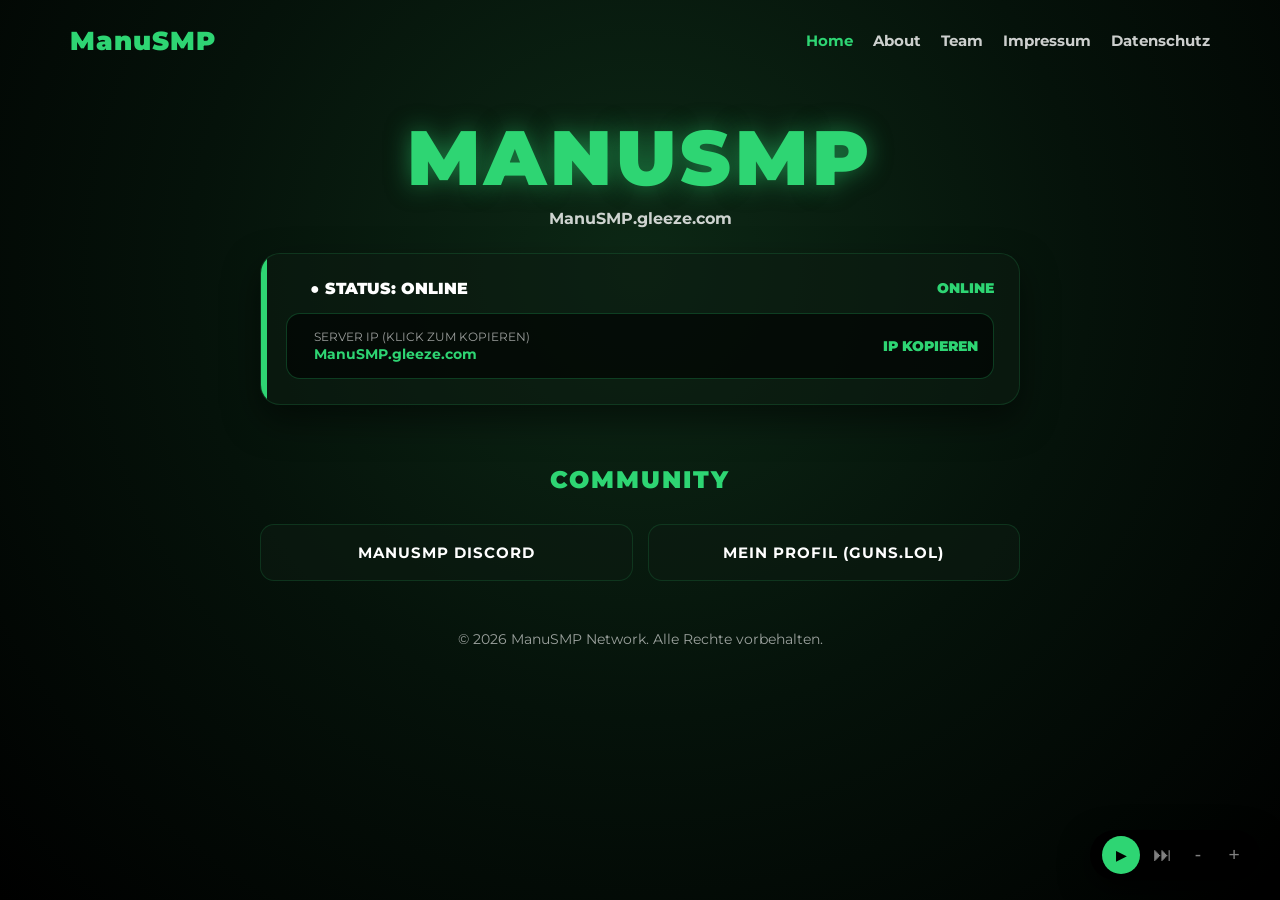
<file: index.html>
<!DOCTYPE html>
<html lang="de">
<head>
    <meta charset="UTF-8">
    <meta name="viewport" content="width=device-width, initial-scale=1.0">
    <title>ManuSMP - Home</title>
    <link rel="stylesheet" href="style.css">
    <link href="https://fonts.googleapis.com/css2?family=Montserrat:wght@400;700;900&display=swap" rel="stylesheet">
</head>
<body>

    <nav class="navbar">
        <a href="index.html" class="nav-logo">ManuSMP</a>
        <div class="nav-links">
            <a href="index.html" class="active">Home</a>
            <a href="about.html">About</a>
            <a href="team.html">Team</a>
            <a href="impressum.html">Impressum</a>
            <a href="datenschutz.html">Datenschutz</a>
        </div>
    </nav>

    <main class="main-content fade-in appear">
        <h1 class="hero-title">MANUSMP</h1>
        <p style="color: #ffffff; margin-bottom: 25px; font-weight: bold; opacity: 0.8;">ManuSMP.gleeze.com</p>

        <div class="server-card">
            <div style="display: flex; justify-content: space-between; margin-bottom: 15px; font-weight: 900;">
                <span style="color: var(--accent-green);">● STATUS: ONLINE</span>
                <span id="player-count">Lade...</span>
            </div>
            
            <div class="ip-box" id="ipBox">
                <div>
                    <p style="font-size: 0.75rem; opacity: 0.6; padding: 0;">SERVER IP (KLICK ZUM KOPIEREN)</p>
                    <span style="padding: 0;">ManuSMP.gleeze.com</span>
                </div>
                <span id="copy-status">IP KOPIEREN</span>
            </div>
        </div>

        <h2>COMMUNITY</h2>
        <div class="button-grid">
            <a href="https://discord.gg/U5wgCQCztr" target="_blank" class="glass-btn">MANUSMP DISCORD</a>
            <a href="https://guns.lol/sleepingsoul" target="_blank" class="glass-btn">MEIN PROFIL (GUNS.LOL)</a>
        </div>

        <footer>&copy; 2026 ManuSMP Network. Alle Rechte vorbehalten.</footer>
    </main>

    <script src="music-player.js"></script>

    <script>
        // API für Live-Spielerzahlen abfragen
        fetch('https://api.mcsrvstat.us/2/ManuSMP.gleeze.com')
            .then(response => response.json())
            .then(data => {
                const countSpan = document.getElementById('player-count');
                if(data.online && data.players) {
                    countSpan.innerText = data.players.online + " / " + data.players.max;
                } else {
                    countSpan.innerText = "0 / 100";
                }
            })
            .catch(() => {
                document.getElementById('player-count').innerText = "ONLINE";
            });

        // Der originale Reinflieg-Kopier-Effekt
        document.getElementById('ipBox').addEventListener('click', function() {
            navigator.clipboard.writeText('ManuSMP.gleeze.com').then(() => {
                // Erstelle das reinfliegende Element
                const alertBox = document.createElement('div');
                alertBox.innerText = 'IP ERFOLGREICH KOPIERT!';
                alertBox.style.position = 'fixed';
                alertBox.style.top = '20px';
                alertBox.style.right = '-300px';
                alertBox.style.background = '#2ed573';
                alertBox.style.color = '#000000';
                alertBox.style.padding = '15px 25px';
                alertBox.style.borderRadius = '10px';
                alertBox.style.fontFamily = "'Montserrat', sans-serif";
                alertBox.style.fontWeight = '900';
                alertBox.style.fontSize = '0.9rem';
                alertBox.style.boxShadow = '0 10px 25px rgba(46, 213, 115, 0.4)';
                alertBox.style.zIndex = '99999';
                alertBox.style.transition = 'right 0.5s cubic-bezier(0.175, 0.885, 0.32, 1.275)';
                
                document.body.appendChild(alertBox);
                
                // Einfliegen lassen
                setTimeout(() => { alertBox.style.right = '20px'; }, 100);
                
                // Ausfliegen und löschen nach 2.5 Sekunden
                setTimeout(() => {
                    alertBox.style.right = '-300px';
                    setTimeout(() => { alertBox.remove(); }, 500);
                }, 2500);
            });
        });
    </script>

</body>
</html>
</file>
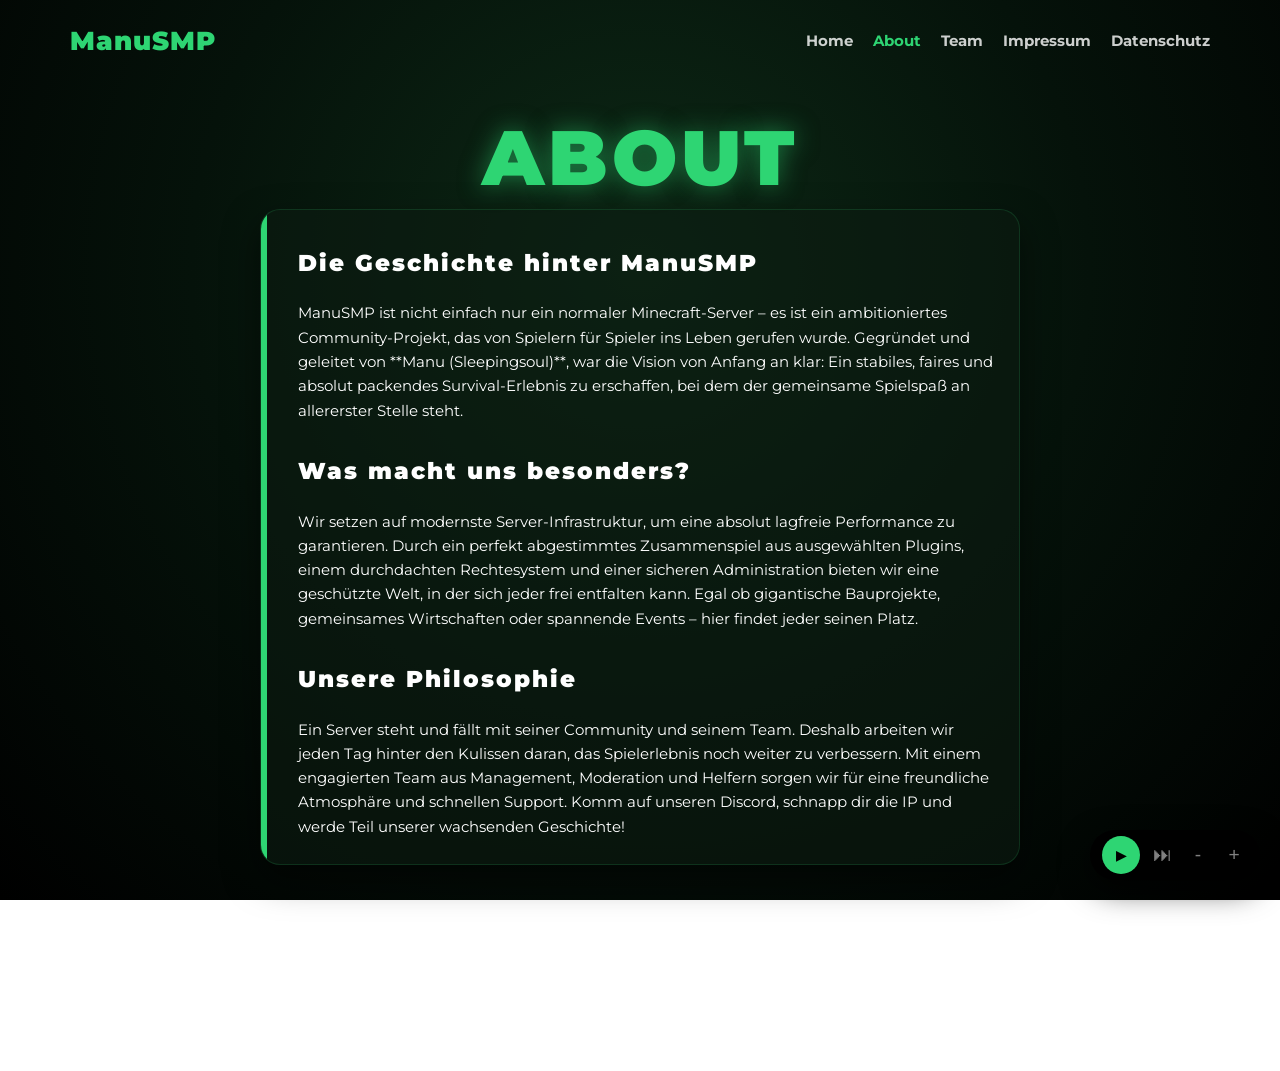
<file: about.html>
<!DOCTYPE html>
<html lang="de">
<head>
    <meta charset="UTF-8">
    <meta name="viewport" content="width=device-width, initial-scale=1.0">
    <title>ManuSMP - About</title>
    <link rel="stylesheet" href="style.css">
    <link href="https://fonts.googleapis.com/css2?family=Montserrat:wght@400;700;900&display=swap" rel="stylesheet">
</head>
<body>

    <nav class="navbar">
        <a href="index.html" class="nav-logo">ManuSMP</a>
        <div class="nav-links">
            <a href="index.html">Home</a>
            <a href="about.html" class="active">About</a>
            <a href="team.html">Team</a>
            <a href="impressum.html">Impressum</a>
            <a href="datenschutz.html">Datenschutz</a>
        </div>
    </nav>

    <main class="main-content fade-in appear">
        <h1 class="hero-title">ABOUT</h1>
        
        <div class="server-card" style="line-height: 1.6; font-size: 0.95rem;">
            <h2 style="margin-top: 10px;">Die Geschichte hinter ManuSMP</h2>
            <p>
                ManuSMP ist nicht einfach nur ein normaler Minecraft-Server – es ist ein ambitioniertes Community-Projekt, das von Spielern für Spieler ins Leben gerufen wurde. Gegründet und geleitet von **Manu (Sleepingsoul)**, war die Vision von Anfang an klar: Ein stabiles, faires und absolut packendes Survival-Erlebnis zu erschaffen, bei dem der gemeinsame Spielspaß an allererster Stelle steht.
            </p>
            
            <h2 style="margin-top: 30px;">Was macht uns besonders?</h2>
            <p>
                Wir setzen auf modernste Server-Infrastruktur, um eine absolut lagfreie Performance zu garantieren. Durch ein perfekt abgestimmtes Zusammenspiel aus ausgewählten Plugins, einem durchdachten Rechtesystem und einer sicheren Administration bieten wir eine geschützte Welt, in der sich jeder frei entfalten kann. Egal ob gigantische Bauprojekte, gemeinsames Wirtschaften oder spannende Events – hier findet jeder seinen Platz.
            </p>
            
            <h2 style="margin-top: 30px;">Unsere Philosophie</h2>
            <p>
                Ein Server steht und fällt mit seiner Community und seinem Team. Deshalb arbeiten wir jeden Tag hinter den Kulissen daran, das Spielerlebnis noch weiter zu verbessern. Mit einem engagierten Team aus Management, Moderation und Helfern sorgen wir für eine freundliche Atmosphäre und schnellen Support. Komm auf unseren Discord, schnapp dir die IP und werde Teil unserer wachsenden Geschichte!
            </p>
        </div>

        <footer>&copy; 2026 ManuSMP Network. Alle Rechte vorbehalten.</footer>
    </main>

    <script src="music-player.js"></script>
</body>
</html>
</file>
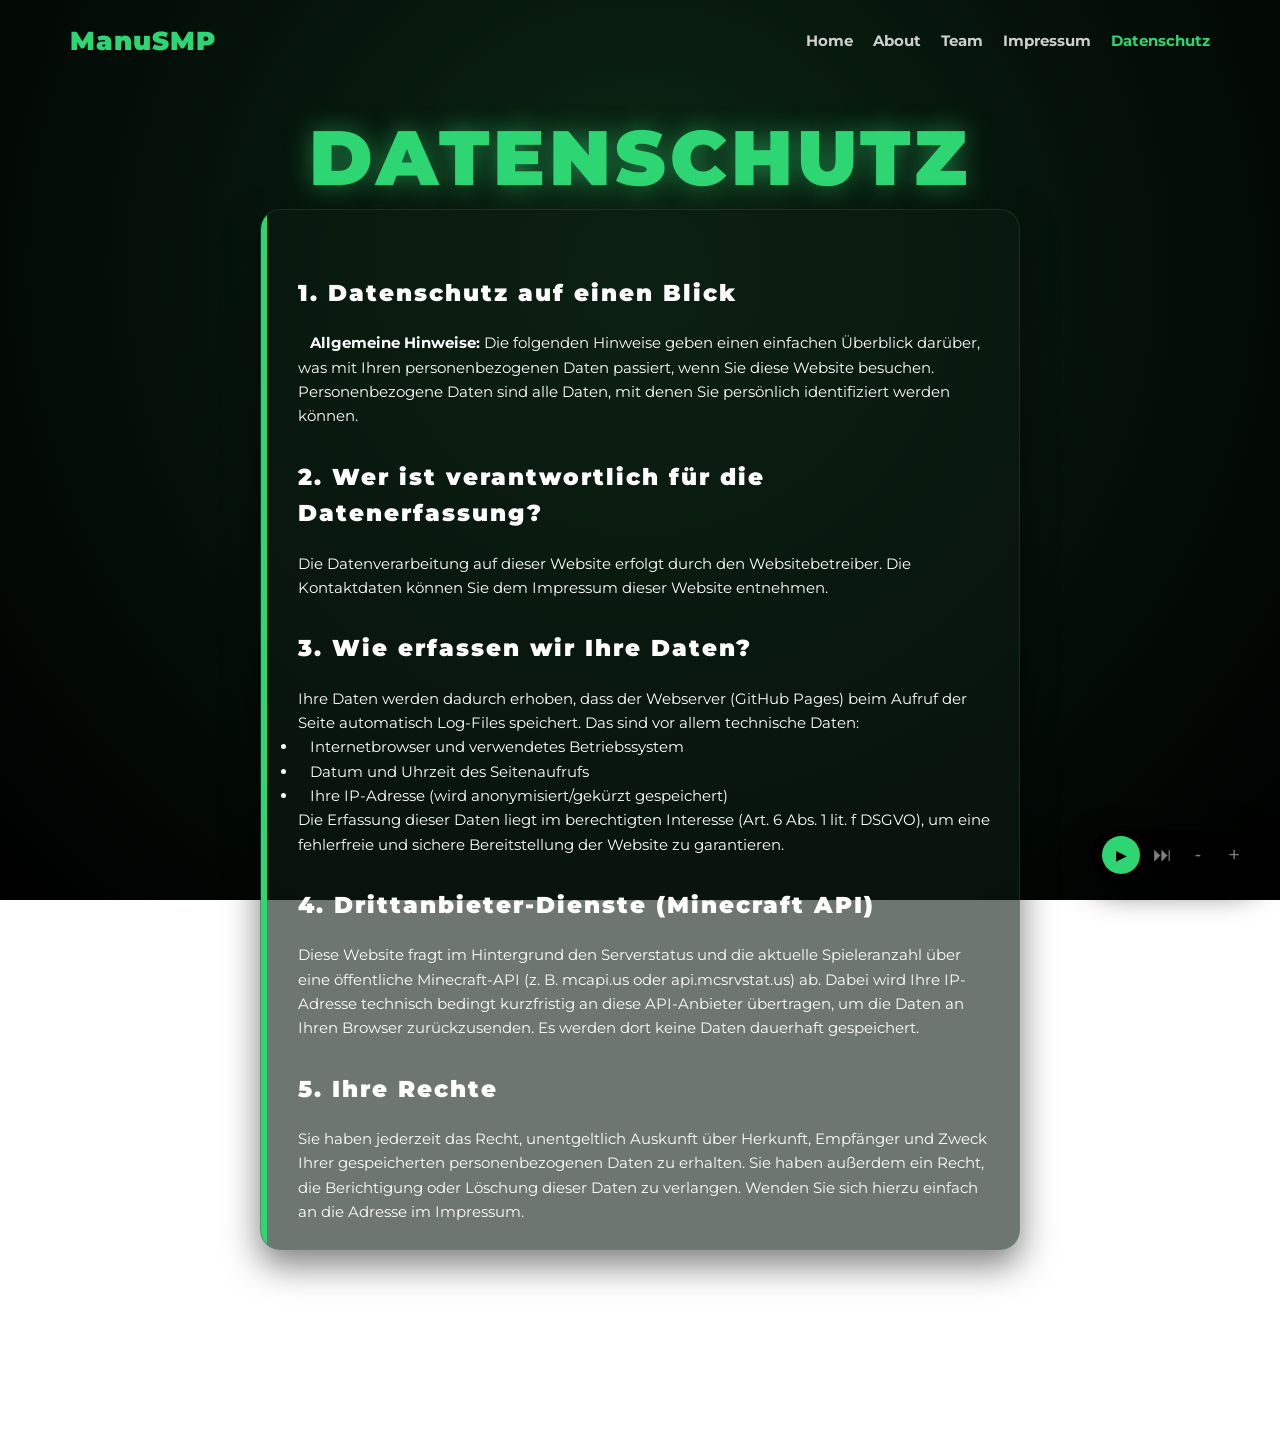
<file: datenschutz.html>
<!DOCTYPE html>
<html lang="de">
<head>
    <meta charset="UTF-8">
    <meta name="viewport" content="width=device-width, initial-scale=1.0">
    <title>ManuSMP - Datenschutz</title>
    <link rel="stylesheet" href="style.css">
    <link href="https://fonts.googleapis.com/css2?family=Montserrat:wght@400;700;900&display=swap" rel="stylesheet">
</head>
<body>

    <nav class="navbar">
        <a href="index.html" class="nav-logo">ManuSMP</a>
        <div class="nav-links">
            <a href="index.html">Home</a>
            <a href="about.html">About</a>
            <a href="team.html">Team</a>
            <a href="impressum.html">Impressum</a>
            <a href="datenschutz.html" class="active">Datenschutz</a>
        </div>
    </nav>

    <main class="main-content fade-in appear">
        
        <h1 class="hero-title">DATENSCHUTZ</h1>
        
        <div class="server-card" style="line-height: 1.6; font-size: 0.95rem;">
            <h2>1. Datenschutz auf einen Blick</h2>
            <p><strong>Allgemeine Hinweise:</strong> Die folgenden Hinweise geben einen einfachen Überblick darüber, was mit Ihren personenbezogenen Daten passiert, wenn Sie diese Website besuchen. Personenbezogene Daten sind alle Daten, mit denen Sie persönlich identifiziert werden können.</p>

            <h2 style="margin-top: 30px;">2. Wer ist verantwortlich für die Datenerfassung?</h2>
            <p>Die Datenverarbeitung auf dieser Website erfolgt durch den Websitebetreiber. Die Kontaktdaten können Sie dem Impressum dieser Website entnehmen.</p>

            <h2 style="margin-top: 30px;">3. Wie erfassen wir Ihre Daten?</h2>
            <p>Ihre Daten werden dadurch erhoben, dass der Webserver (GitHub Pages) beim Aufruf der Seite automatisch Log-Files speichert. Das sind vor allem technische Daten:</p>
            <ul>
                <li>Internetbrowser und verwendetes Betriebssystem</li>
                <li>Datum und Uhrzeit des Seitenaufrufs</li>
                <li>Ihre IP-Adresse (wird anonymisiert/gekürzt gespeichert)</li>
            </ul>
            <p>Die Erfassung dieser Daten liegt im berechtigten Interesse (Art. 6 Abs. 1 lit. f DSGVO), um eine fehlerfreie und sichere Bereitstellung der Website zu garantieren.</p>

            <h2 style="margin-top: 30px;">4. Drittanbieter-Dienste (Minecraft API)</h2>
            <p>Diese Website fragt im Hintergrund den Serverstatus und die aktuelle Spieleranzahl über eine öffentliche Minecraft-API (z. B. mcapi.us oder api.mcsrvstat.us) ab. Dabei wird Ihre IP-Adresse technisch bedingt kurzfristig an diese API-Anbieter übertragen, um die Daten an Ihren Browser zurückzusenden. Es werden dort keine Daten dauerhaft gespeichert.</p>

            <h2 style="margin-top: 30px;">5. Ihre Rechte</h2>
            <p>Sie haben jederzeit das Recht, unentgeltlich Auskunft über Herkunft, Empfänger und Zweck Ihrer gespeicherten personenbezogenen Daten zu erhalten. Sie haben außerdem ein Recht, die Berichtigung oder Löschung dieser Daten zu verlangen. Wenden Sie sich hierzu einfach an die Adresse im Impressum.</p>
        </div>

        <footer>
            &copy; 2026 ManuSMP Network. Alle Rechte vorbehalten.
        </footer>

    </main>

    <script src="music-player.js"></script>

</body>
</html>
</file>
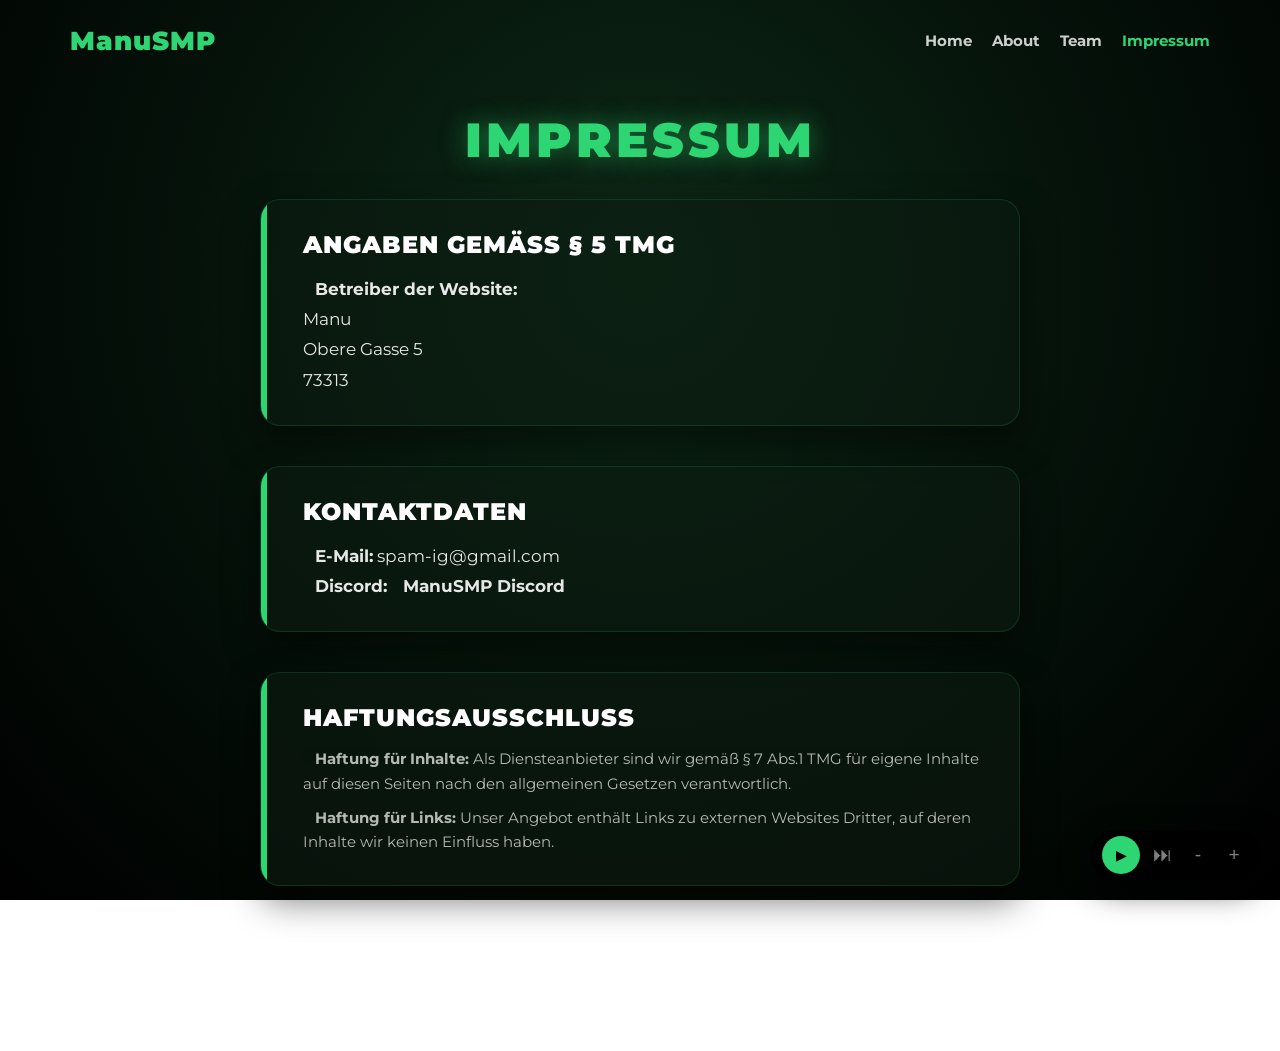
<file: impressum.html>
<!DOCTYPE html>
<html lang="de">
<head>
    <meta charset="UTF-8">
    <meta name="viewport" content="width=device-width, initial-scale=1.0">
    <title>ManuSMP | Impressum</title>
    <link rel="icon" type="image/png" href="favicon.png">
    <link rel="stylesheet" href="style.css">
    <link href="https://fonts.googleapis.com/css2?family=Montserrat:wght@400;700;900&display=swap" rel="stylesheet">
</head>
<body>
    <nav class="navbar">
        <a href="index.html" class="nav-logo">ManuSMP</a>
        <div class="nav-links">
            <a href="index.html">Home</a>
            <a href="about.html">About</a>
            <a href="team.html">Team</a>
            <a href="impressum.html" class="active">Impressum</a>
        </div>
    </nav>

    <div class="main-content">
        <h1 class="hero-title fade-in" style="font-size: 3rem; margin-bottom: 30px;">IMPRESSUM</h1>
        
        <div style="display: grid; gap: 20px; text-align: left; width: 100%;">
            <div class="server-card fade-in" style="border-left: 5px solid #2ed573; padding: 30px;">
                <h2 style="color: #2ed573; margin-top: 0; font-weight: 900; letter-spacing: 1px; margin-bottom: 15px;">ANGABEN GEMÄSS § 5 TMG</h2>
                <p style="line-height: 1.8; opacity: 0.9; font-size: 1.05rem; color: #ffffff;">
                    <strong>Betreiber der Website:</strong><br>
                    Manu<br>
                    Obere Gasse 5<br>
                    73313
                </p>
            </div>

            <div class="server-card fade-in" style="border-left: 5px solid #2ed573; padding: 30px;">
                <h2 style="color: #2ed573; margin-top: 0; font-weight: 900; letter-spacing: 1px; margin-bottom: 15px;">KONTAKTDATEN</h2>
                <p style="line-height: 1.8; opacity: 0.9; font-size: 1.05rem; color: #ffffff;">
                    <strong>E-Mail:</strong> spam-ig@gmail.com<br>
                    <strong>Discord:</strong> <a href="https://discord.gg/XBbZRa7HPs" target="_blank" style="color: #2ed573; text-decoration: none; font-weight: bold;">ManuSMP Discord</a>
                </p>
            </div>

            <div class="server-card fade-in" style="border-left: 5px solid #2ed573; padding: 30px;">
                <h2 style="color: #2ed573; margin-top: 0; font-weight: 900; letter-spacing: 1px; margin-bottom: 15px;">HAFTUNGSAUSSCHLUSS</h2>
                <p style="line-height: 1.6; opacity: 0.7; font-size: 0.95rem; margin-bottom: 10px; color: #ffffff;">
                    <strong>Haftung für Inhalte:</strong> Als Diensteanbieter sind wir gemäß § 7 Abs.1 TMG für eigene Inhalte auf diesen Seiten nach den allgemeinen Gesetzen verantwortlich.
                </p>
                <p style="line-height: 1.6; opacity: 0.7; font-size: 0.95rem; color: #ffffff;">
                    <strong>Haftung für Links:</strong> Unser Angebot enthält Links zu externen Websites Dritter, auf deren Inhalte wir keinen Einfluss haben.
                </p>
            </div>
        </div>

        <footer class="fade-in" style="margin-top: 80px; opacity: 0.6; font-size: 0.8rem; padding-bottom: 20px; color: #000000; font-weight: bold;">
            &copy; 2026 ManuSMP Network. Alle Rechte vorbehalten.
        </footer>
    </div>

    <audio id="bgMusic"></audio>

    <script>
        const faders = document.querySelectorAll('.fade-in');
        faders.forEach(fader => { fader.classList.add('appear'); });
    </script>
    <script src="music-player.js"></script>
</body>
</html>
</file>
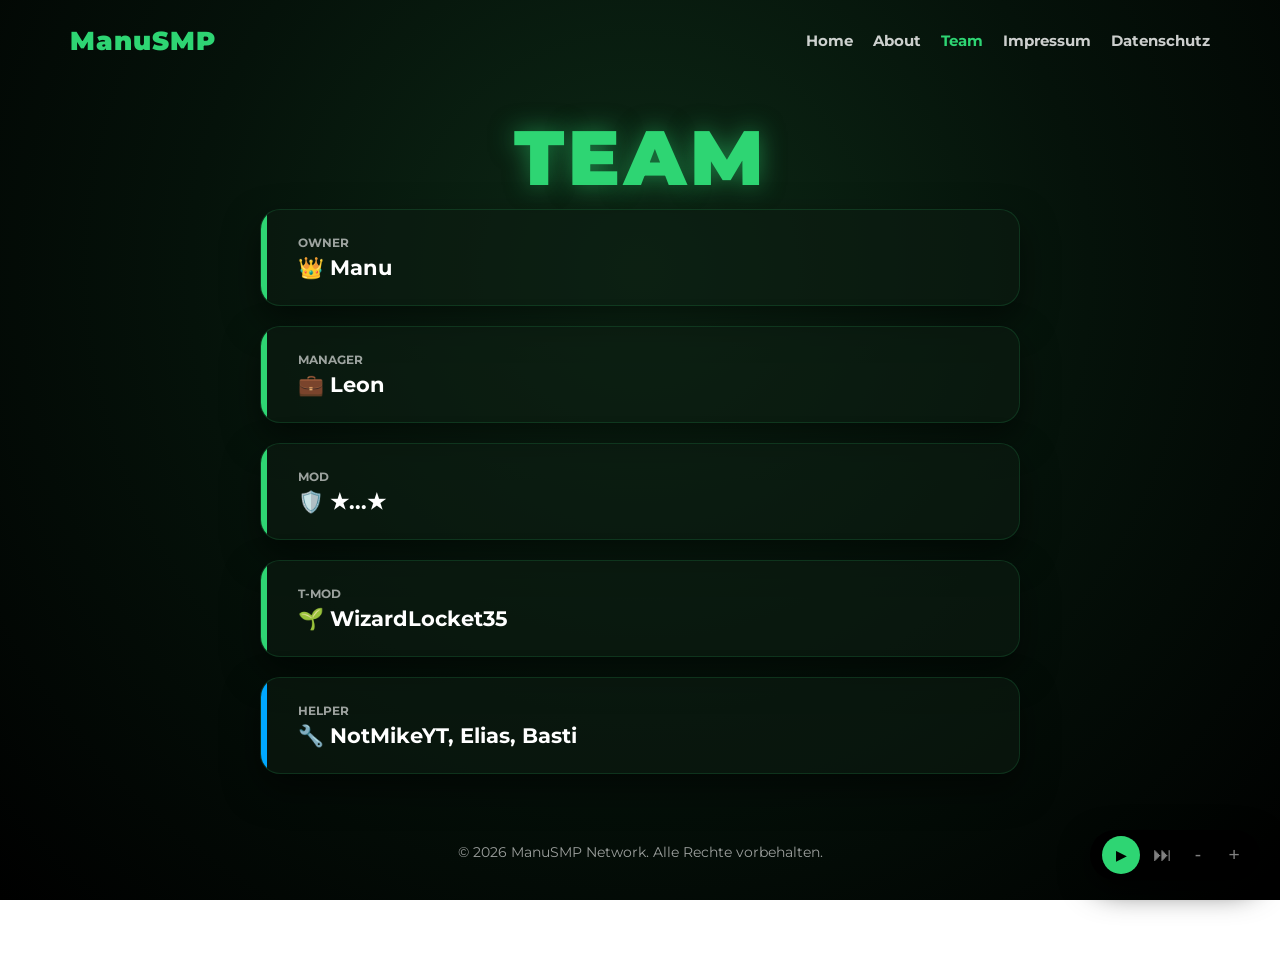
<file: team.html>
<!DOCTYPE html>
<html lang="de">
<head>
    <meta charset="UTF-8">
    <meta name="viewport" content="width=device-width, initial-scale=1.0">
    <title>ManuSMP - Team</title>
    <link rel="stylesheet" href="style.css">
    <link href="https://fonts.googleapis.com/css2?family=Montserrat:wght@400;700;900&display=swap" rel="stylesheet">
</head>
<body>

    <nav class="navbar">
        <a href="index.html" class="nav-logo">ManuSMP</a>
        <div class="nav-links">
            <a href="index.html">Home</a>
            <a href="about.html">About</a>
            <a href="team.html" class="active">Team</a>
            <a href="impressum.html">Impressum</a>
            <a href="datenschutz.html">Datenschutz</a>
        </div>
    </nav>

    <main class="main-content fade-in appear">
        <h1 class="hero-title">TEAM</h1>
        
        <div class="server-card">
            <p style="font-size: 0.75rem; opacity: 0.6; text-transform: uppercase; font-weight: bold; margin-bottom: 5px;">OWNER</p>
            <h3 style="font-size: 1.3rem; font-weight: 700;">👑 Manu</h3>
        </div>

        <div class="server-card">
            <p style="font-size: 0.75rem; opacity: 0.6; text-transform: uppercase; font-weight: bold; margin-bottom: 5px;">MANAGER</p>
            <h3 style="font-size: 1.3rem; font-weight: 700;">💼 Leon</h3>
        </div>

        <div class="server-card">
            <p style="font-size: 0.75rem; opacity: 0.6; text-transform: uppercase; font-weight: bold; margin-bottom: 5px;">MOD</p>
            <h3 style="font-size: 1.3rem; font-weight: 700;">🛡️ ★...★</h3>
        </div>

        <div class="server-card">
            <p style="font-size: 0.75rem; opacity: 0.6; text-transform: uppercase; font-weight: bold; margin-bottom: 5px;">T-MOD</p>
            <h3 style="font-size: 1.3rem; font-weight: 700;">🌱 WizardLocket35</h3>
        </div>

        <div class="server-card helper">
            <p style="font-size: 0.75rem; opacity: 0.6; text-transform: uppercase; font-weight: bold; margin-bottom: 5px;">HELPER</p>
            <h3 style="font-size: 1.3rem; font-weight: 700;">🔧 NotMikeYT, Elias, Basti</h3>
        </div>

        <footer>&copy; 2026 ManuSMP Network. Alle Rechte vorbehalten.</footer>
    </main>

    <script src="music-player.js"></script>
</body>
</html>
</file>
<file: style.css>
/* ==========================================================================
   MANUSMP ULTIMATE CORE STYLES - ALL-IN-ONE MASTER FILE
   ========================================================================= */
:root {
    --accent-green: #2ed573;
}

* {
    box-sizing: border-box;
    margin: 0;
    padding: 0;
}

html, body {
    /* Exakter Verlauf aus deinen Screenshots: Dunkles Center-Grün zu absolutem Schwarz */
    background: radial-gradient(circle at 50% 30%, #0d2916 0%, #05120a 50%, #000000 100%) !important;
    background-attachment: fixed !important;
    color: #ffffff !important; 
    font-family: 'Montserrat', sans-serif;
    min-height: 100vh;
    width: 100%;
    margin: 0;
    padding: 0;
    overflow-x: hidden;
    display: flex;
    flex-direction: column;
    align-items: center;
}

/* FADE IN EFFECT */
.fade-in {
    opacity: 0;
    transform: translateY(20px);
    transition: opacity 0.6s ease-out, transform 0.6s ease-out;
}

.fade-in.appear {
    opacity: 1 !important;
    transform: translateY(0) !important;
}

/* NAVBAR DESIGN (Mobilfreundlich und zieht sich nicht zusammen) */
.navbar {
    width: 100%;
    max-width: 1200px;
    display: flex;
    justify-content: space-between;
    align-items: center;
    padding: 25px 30px;
    z-index: 100;
}

.nav-logo {
    font-weight: 900;
    font-size: 1.6rem;
    color: var(--accent-green) !important;
    text-decoration: none;
    letter-spacing: 1px;
}

.nav-links {
    display: flex;
    gap: 20px;
}

.nav-links a {
    color: rgba(255, 255, 255, 0.8) !important;
    text-decoration: none;
    font-weight: 700;
    font-size: 0.95rem;
    transition: color 0.2s ease;
}

.nav-links a:hover, .nav-links a.active {
    color: var(--accent-green) !important;
}

@media (max-width: 480px) {
    .navbar {
        flex-direction: column;
        gap: 12px;
        padding: 20px 15px;
    }
    .nav-links {
        gap: 15px;
    }
}

/* CONTENT LAYOUT */
.main-content {
    width: 100%;
    max-width: 800px;
    padding: 30px 20px;
    text-align: center;
    flex: 1;
    display: flex;
    flex-direction: column;
    align-items: center;
    margin: 0 auto;
}

/* GLÜHENDE ÜBERSCHRIFT */
.hero-title {
    font-size: 3.2rem;
    font-weight: 900;
    letter-spacing: 2px;
    margin-bottom: 5px;
    color: var(--accent-green) !important;
    text-shadow: 0 0 25px rgba(46, 213, 115, 0.5);
}

@media (min-width: 768px) {
    .hero-title {
        font-size: 4.8rem;
        letter-spacing: 4px;
    }
}

h2 {
    color: var(--accent-green) !important;
    font-weight: 900;
    margin: 40px 0 20px;
    letter-spacing: 2px;
}

/* SERVER CARDS / TEAM BOXEN */
.server-card {
    background: rgba(12, 28, 18, 0.6) !important; 
    border: 1px solid rgba(46, 213, 115, 0.15) !important;
    border-radius: 20px;
    padding: 25px;
    margin-bottom: 20px;
    box-shadow: 0 15px 35px rgba(0, 0, 0, 0.5);
    width: 100%;
    box-sizing: border-box;
    text-align: left;
    position: relative;
    overflow: hidden; 
    transition: transform 0.25s ease, box-shadow 0.25s ease, border-color 0.25s ease;
}

/* GREEN TEAM HOVER EFFECT */
.server-card:hover {
    transform: translateY(-5px);
    border-color: var(--accent-green) !important;
    box-shadow: 0 20px 40px rgba(46, 213, 115, 0.25), 0 15px 35px rgba(0, 0, 0, 0.7);
}

/* BLUE HELPER HOVER EFFECT */
.server-card.helper:hover {
    border-color: #00a8ff !important;
    box-shadow: 0 20px 40px rgba(0, 168, 255, 0.25), 0 15px 35px rgba(0, 0, 0, 0.7) !important;
}

/* Linker farbiger Indikator-Balken */
.server-card::before {
    content: "";
    position: absolute;
    top: 0;
    left: 0;
    bottom: 0;
    width: 6px;
    background: var(--accent-green);
}

.server-card.helper::before {
    background: #00a8ff !important; /* Leuchtendes Blau für Helper */
}

/* Text-Verschiebung wegen des linken Balkens */
.server-card *, .server-card p, .server-card h2, .server-card h3, .server-card li {
    color: #ffffff !important;
    padding-left: 12px;
}

/* Abstände für die kleinen Team-Labels über den Namen */
.server-card p {
    margin: 0;
}

.server-card h3 {
    margin-top: 2px;
}

/* IP-BOX (Klickbar & responsive) */
.ip-box {
    background: rgba(0, 0, 0, 0.6) !important;
    border: 1px solid rgba(46, 213, 115, 0.25) !important;
    border-radius: 14px;
    padding: 15px;
    display: flex;
    justify-content: space-between;
    align-items: center;
    cursor: pointer;
    width: 100%;
    box-sizing: border-box;
    gap: 15px;
    transition: border-color 0.2s, background 0.2s;
}

.ip-box:hover {
    border-color: var(--accent-green) !important;
    background: rgba(46, 213, 115, 0.05) !important;
}

.ip-box span {
    font-size: 0.9rem;
    white-space: nowrap;
    overflow: hidden;
    text-overflow: ellipsis;
    color: var(--accent-green) !important;
    font-weight: 700;
}

#player-count, #copy-status {
    color: var(--accent-green) !important;
    font-weight: 900;
    font-size: 0.9rem;
    white-space: nowrap;
}

@media (max-width: 400px) {
    .ip-box {
        flex-direction: column;
        text-align: center;
        gap: 8px;
    }
    .ip-box span {
        white-space: normal;
    }
}

/* BUTTONS GRID */
.button-grid {
    display: grid;
    grid-template-columns: 1fr;
    gap: 15px;
    width: 100%;
    margin-top: 10px;
}

@media (min-width: 600px) {
    .button-grid {
        grid-template-columns: 1fr 1fr;
    }
}

.glass-btn {
    background: rgba(12, 28, 18, 0.6) !important;
    border: 1px solid rgba(46, 213, 115, 0.15) !important;
    padding: 18px;
    border-radius: 14px;
    color: #ffffff !important;
    text-decoration: none;
    font-weight: 700;
    font-size: 0.95rem;
    letter-spacing: 1px;
    transition: background 0.2s, transform 0.2s, border-color 0.2s;
    text-align: center;
    display: block;
}

.glass-btn:hover {
    background: rgba(20, 50, 30, 0.8) !important;
    color: var(--accent-green) !important;
    transform: translateY(-3px);
    border-color: var(--accent-green) !important;
}

/* FOOTER */
footer {
    margin-top: 50px;
    opacity: 0.6;
    font-size: 0.85rem;
    color: #ffffff !important;
    text-align: center;
    padding-bottom: 90px; 
}

/* MUSIC CONTROL PANEL */
#music-container {
    position: fixed;
    bottom: 20px;
    right: 20px;
    background: #000000 !important;
    border-radius: 30px;
    display: flex;
    align-items: center;
    justify-content: center;
    gap: 8px;
    padding: 4px 12px;
    height: 50px;
    z-index: 9999;
    box-shadow: 0 10px 30px rgba(0, 0, 0, 0.7);
}

#music-main-btn {
    width: 38px;
    height: 38px;
    border-radius: 50%;
    background: var(--accent-green) !important;
    border: none;
    color: #000000 !important;
    cursor: pointer;
    display: flex;
    align-items: center;
    justify-content: center;
    font-weight: bold;
    padding: 0;
}

.music-sub-btn {
    background: transparent !important;
    border: none !important;
    color: #ffffff !important;
    font-size: 1.2rem;
    cursor: pointer;
    width: 28px;
    height: 28px;
    display: flex;
    align-items: center;
    justify-content: center;
    opacity: 0.5;
    transition: opacity 0.2s, color 0.2s;
    padding: 0;
}

.music-sub-btn:hover {
    opacity: 1;
    color: var(--accent-green) !important;
}
</file>
